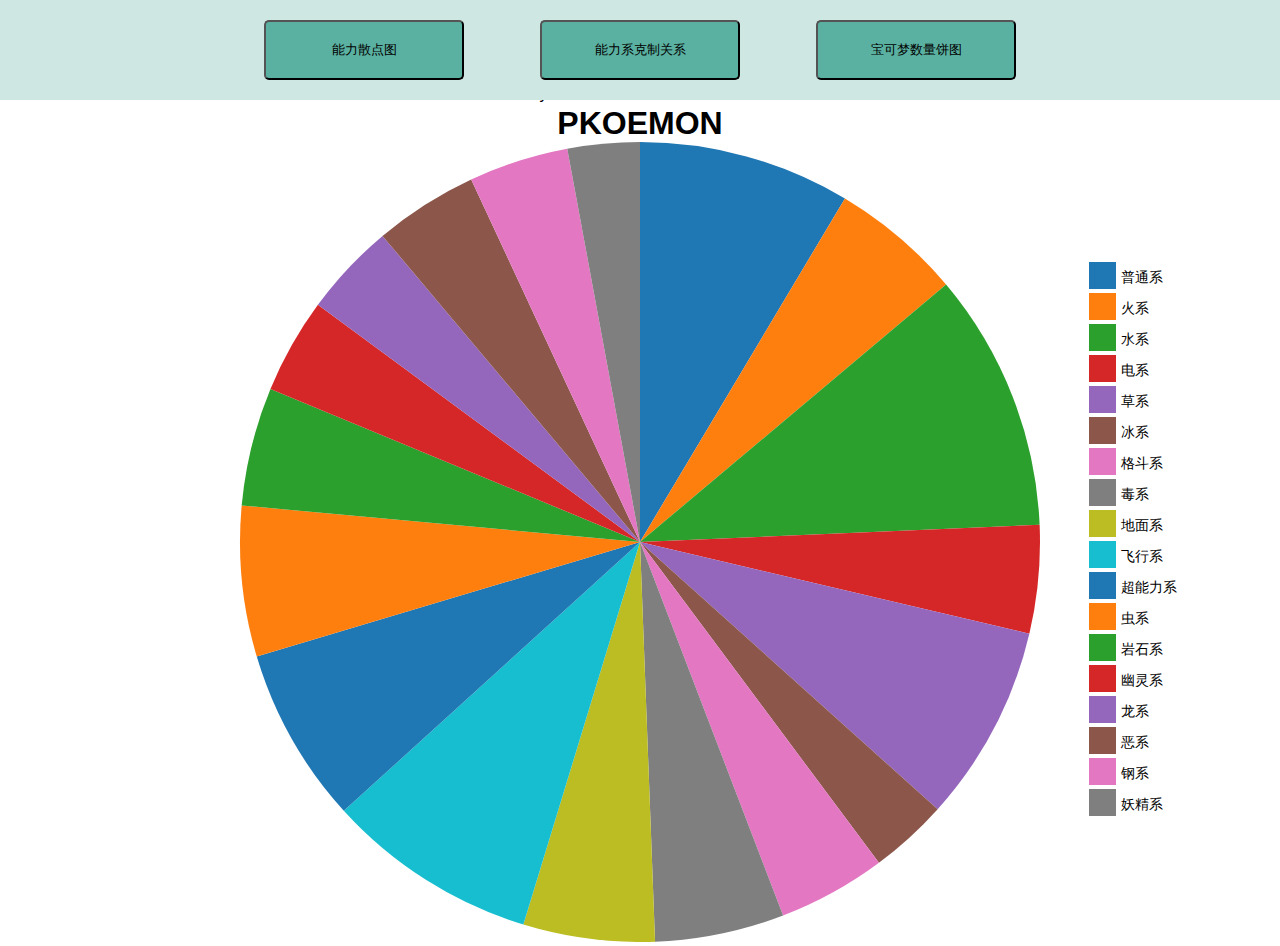
<file: bingtu.html>
<!DOCTYPE html>
<html>

<head>
    <meta charset="utf-8">
    <title>Pokemon</title>
    <!-- <link rel="stylesheet" href="https://cdnjs.cloudflare.com/ajax/libs/normalize/5.0.0/normalize.min.css"> -->

    <link rel="stylesheet" href="./css/index.css" />
    <!-- <link rel="stylesheet" href="./css/dropdown.css" /> -->
    <!-- <link rel="stylesheet" href="./css/switch.css" /> -->
    <!-- <link rel="stylesheet" href="./css/autocomplete.css" /> -->
    <link href="./css/bingtu.css" rel="stylesheet">
</head>

<body>
    <!-- built files will be auto injected -->
    <div class="nav">
        <div class="nav-item">
            <button class="btn" onclick="window.location.href='./index.html'">能力散点图</button>
        </div>
        <div class="nav-item">
            <button class="btn" onclick="window.location.href='./kezhi.html'">能力系克制关系</button>
        </div>
        <div class="nav-item">
            <button class="btn" onclick="window.location.href='./bingtu.html'">宝可梦数量饼图</button>
        </div>
    </div>
    <div>H　　　　　　　　　　　　　　　　　　　　　　　　　　　　　　　　　y </div>
    <div>H　　　　　　　　　　　　　　　　　　　　　　　　　　　　　　　　　y </div>
    <div>H　　　　　　　　　　　　　　　　　　　　　　　　　　　　　　　　　y </div>
    <div>H　　　　　　　　　　　　　　　　　　　　　　　　　　　　　　　　　y </div>
    <div>H　　　　　　　　　　　　　　　　　　　　　　　　　　　　　　　　　y </div>
    <div class="title-holder">

    
        <h1 class="title">PKOEMON</h1>
      </div>
    

      <div id="chart"></div>
            
    <!-- <script src="./js/d3.js"></script> -->
    <script type="text/javascript" src="./js/d3.js"></script>
    <!-- <script type="text/javascript" src="./js/d3.min.js"></script> -->
    <!-- <script type="text/javascript" src="./js/d3-selection.v1.min.js"></script> -->
    <script type="text/javascript" src="./js/jQuery.js"></script>
    <!-- <script type="text/javascript" src="./js/autocomplete.js"></script> -->
    <!-- <script type="text/javascript" src="./js/color.js"></script> -->
    <!-- <script type="text/javascript" src="./js/restraint.js"></script> -->
    <!-- <script src="https://cdnjs.cloudflare.com/ajax/libs/d3/4.11.0/d3.min.js"></script> -->
    <script src="./js/bingtu.js"></script>
</body>

</html>
</file>
<file: css/index.css>
* {
    margin: 0px;
    padding: 0px;
}

html,
body {
    width: 100%;
    height: 100%;
    background-color: #ffffff;
}

div>p {
    font-size: 16px;
    font-weight: bold;
    color: #222;
    margin: 5px 0;
}

:root {
    --menu-chart-width: 220px;
    --menu-chart-height: calc(100vh - var(--nav-height));
    --nav-width: 100vw;
    --nav-height: 100px;
    --tooltip-width: 240px;
    --tooltip-height: 280px;
}

.nav {
    width: var(--nav-width);
    height: var(--nav-height);
    display: -webkit-flex;
    display: flex;
    justify-content: center;
    align-items: center;
    background-color: #cee7e3;
    position: absolute;
    z-index: 30;
}

.nav-item {
    width: calc(var(--nav-width) / 5);
    height: calc(var(--nav-height) * 0.8);
    margin: calc(var(--nav-height) * 0.1);
    display: -webkit-flex;
    display: flex;
    justify-content: center;
    align-items: center;
    /* background-color: #e47979; */
}

.menu {
    float: left;
    display: -webkit-flex;
    display: flex;
    /* transform: translate(0, calc(-1 * var(--nav-height))); */
    width: var(--menu-chart-width);
    height: 100vh;
    background-color: #d5f4ed;
    box-shadow: 10px 10px 8px #bebebe,
        -10px -10px 8px #ffffff;
    position: absolute;
    z-index: 19;
}

.menu-item {
    width: calc(var(--menu-chart-width) * 0.9);
    height: calc(var(--menu-chart-height) * .9);
    margin: calc(var(--menu-chart-width) * 0.05);
    transform: translate(0, calc(1.1 * var(--nav-height)));
}

.vis-chart {
    width: calc(100vw - var(--menu-chart-width));
    height: var(--menu-chart-height);
    display: -webkit-flex;
    display: flex;
    /* justify-content: center;
    align-items: center; */
    transform: translate(var(--menu-chart-width), calc(1 * var(--nav-height)));
}

.drawLine {
    /* display: none; */
    display: -webkit-flex;
    display: flex;
    transform: translate(var(--menu-chart-width), calc(1 * var(--nav-height)));
}

.dropdown:hover>.dropdown-menu {
    display: block;
}

.dropdown>.dropdown-toggle:active {
    /*Without this, clicking will make it sticky*/
    pointer-events: none;
}

/*  tooltip 样式*/
.tooltip {
    position: absolute;
    width: var(--tooltip-width);
    height: var(--tooltip-height);
    font-size: 1px;
    padding: 10px;
    border-radius: 10px;
    background-color: #ffffd9;
    box-shadow: 0px 9px 20px #00000057;
    backdrop-filter: blur(300px);
    z-index: 10;
}

.radar-tooltip {
    margin: 0 auto;
    margin-top: 10px;
    width: var(--tooltip-width);
    /* background-color: rgb(176, 41, 41); */
    z-index: 20;
}

.grid-line {
    fill: none;
    stroke: rgb(0, 0, 0);
}

.metric-label {
    fill: rgb(6, 6, 6);
    text-anchor: middle;
    font-size: 8px;
    font-weight: bold;
}

.line {
    fill: none;
    stroke: cornflowerblue;
    stroke-width: 2;
    fill: cornflowerblue;
    fill-opacity: 0.1;
    transition: all 0.3s ease-out;
}

.type-card {
    width: 20px;
    border-radius: 5px;
}

.btn {
    width: 200px;
    height: 60px;
    text-align: center;
    display: flex;
    border-radius: 5px;
    cursor: pointer;
    justify-content: center;
    align-items: center;
    background-color: #5ab1a1;
}

.btn:hover {
    background-color: #c2e2dc;
}

.cbtn:active {
    background-color: #3b7b70;
    color: #fff;
}

.btn:disabled {
    background-color: #c2e2dc;
}
</file>
<file: css/dropdown.css>
.dd-button {
    display: inline-block;
    width: 150px;
    font-size: 5px;
    border: 1px solid gray;
    border-radius: 4px;
    padding: 10px;
    background-color: #ffffff;
    cursor: pointer;
    white-space: nowrap;
}

.dd-button:after {
    content: '';
    position: absolute;
    top: 50%;
    right: 15px;
    transform: translateY(-50%);
    width: 0;
    height: 0;
    border-left: 5px solid transparent;
    border-right: 5px solid transparent;
    border-top: 5px solid black;
}

.dd-button:hover {
    background-color: #eeeeee;
}
</file>
<file: css/switch.css>
.pokemon {
    display: inline-block;
    align-content: center;
    cursor: pointer;
    border-radius: 5px;
    margin: 2px;
    padding: 5px 8px;
    font-size: 10px;
    background-color: antiquewhite;
    color: #fff;
    font-weight: bold;
}

.type {
    white-space: nowrap;
    display: inline-block;
}

.select-type {
    display: block;
}

.all-type {
    border-radius: 5px;
    /* padding: 10px 0; */
    /* background-color: #aaa; */
}

.btn-type {
    display: inline-block;
    border-radius: 4px;
    /* background-color: #ffb; */
    border: none;
    color: #FFFFFF;
    text-align: center;
    font-size: 12px;
    /* padding: 16px; */
    /* width: 130px; */
    /* transition: all 0.5s; */
    cursor: pointer;
    margin: 5px;
}

.btn-type span {
    cursor: pointer;
    display: inline-block;
    position: relative;
    padding: 5px;
    /* transition: 0.5s; */
}
</file>
<file: css/bingtu.css>
body {
  font-family: 'Open Sans', sans-serif;
}
.title-holder {
  text-align: center;
}
.title {
  font-family: 'Lato', sans-serif;
}
.subtitle {
  font-size: 20px;
}
.font {
  font-size: 18px;
}

/* legend */
.legend {
  font-size: 14px;
}
rect {
  cursor: pointer; 
  stroke-width: 2;
}
rect.disabled {
  fill: transparent !important;
}

/* chart */
#chart {
  height: 800px;
  margin: 0 auto;
  position: relative;
  display: block;
  width: 1200px;
}

/* tooltip */
.tooltip {
  background: #eee;
  box-shadow: 0 0 5px #999999;
  color: #333;
  display: none;
  font-size: 18px;
  left: 130px;
  padding: 10px;
  position: absolute;
  text-align: center;
  top: 95px;
  width: 80px;
  z-index: 10;
  height: 90px;
}

.footer {
  padding-top: 50px;
  text-align: center;
  list-style-type: none;
}
</file>
<file: css/autocomplete.css>
/*! jQuery UI - v1.12.1 - 2016-09-14
* http://jqueryui.com
* Includes: core.css, accordion.css, autocomplete.css, menu.css, button.css, controlgroup.css, checkboxradio.css, datepicker.css, dialog.css, draggable.css, resizable.css, progressbar.css, selectable.css, selectmenu.css, slider.css, sortable.css, spinner.css, tabs.css, tooltip.css, theme.css
* To view and modify this theme, visit http://jqueryui.com/themeroller/?ffDefault=Arial%2CHelvetica%2Csans-serif&fsDefault=1em&fwDefault=normal&cornerRadius=3px&bgColorHeader=e9e9e9&bgTextureHeader=flat&borderColorHeader=dddddd&fcHeader=333333&iconColorHeader=444444&bgColorContent=ffffff&bgTextureContent=flat&borderColorContent=dddddd&fcContent=333333&iconColorContent=444444&bgColorDefault=f6f6f6&bgTextureDefault=flat&borderColorDefault=c5c5c5&fcDefault=454545&iconColorDefault=777777&bgColorHover=ededed&bgTextureHover=flat&borderColorHover=cccccc&fcHover=2b2b2b&iconColorHover=555555&bgColorActive=007fff&bgTextureActive=flat&borderColorActive=003eff&fcActive=ffffff&iconColorActive=ffffff&bgColorHighlight=fffa90&bgTextureHighlight=flat&borderColorHighlight=dad55e&fcHighlight=777620&iconColorHighlight=777620&bgColorError=fddfdf&bgTextureError=flat&borderColorError=f1a899&fcError=5f3f3f&iconColorError=cc0000&bgColorOverlay=aaaaaa&bgTextureOverlay=flat&bgImgOpacityOverlay=0&opacityOverlay=30&bgColorShadow=666666&bgTextureShadow=flat&bgImgOpacityShadow=0&opacityShadow=30&thicknessShadow=5px&offsetTopShadow=0px&offsetLeftShadow=0px&cornerRadiusShadow=8px
* Copyright jQuery Foundation and other contributors; Licensed MIT */

/* Layout helpers
----------------------------------*/
.input-group {
    display: flex;
    height: 60px;
    align-items: center;
}
.input {
    height: 40px;
    margin: 2px 0;
    padding-left: 10px;
    color: rgb(0, 0, 0);
    font-size: 12px;
    border: 2px solid #5e4dcd;
    border-radius: 5px;
    background-color: #fff;
}

.button--submit {
    height: 40px;
    margin-left: 5px;
    padding: 0 5px;
    border: none;
    border-radius: 5px;
    background-color: #000000;
    color: rgb(255, 255, 255);
    font-size: 12px;
    cursor: pointer;
    transition: background-color .3s ease-in-out;
}

.button--submit:hover {
    background-color: #5e5dcd;
}

.input:focus,
.input:focus-visible {
    border-color: #3898EC;

    outline: none;
}

#autocomplete {
    width: 130px;
}

.ui-helper-hidden {
    display: none;
}

.ui-helper-hidden-accessible {
    border: 0;
    clip: rect(0 0 0 0);
    height: 1px;
    margin: -1px;
    overflow: hidden;
    padding: 0;
    position: absolute;
    width: 1px;
}

.ui-helper-reset {
    margin: 0;
    padding: 0;
    border: 0;
    outline: 0;
    line-height: 1.3;
    text-decoration: none;
    font-size: 100%;
    list-style: none;
}

.ui-helper-clearfix:before,
.ui-helper-clearfix:after {
    content: "";
    display: table;
    border-collapse: collapse;
}

.ui-helper-clearfix:after {
    clear: both;
}

.ui-helper-zfix {
    width: 100%;
    height: 100%;
    top: 0;
    left: 0;
    position: absolute;
    opacity: 0;
    filter: Alpha(Opacity=0);
    /* support: IE8 */
}

.ui-front {
    z-index: 100;
}


/* Interaction Cues
----------------------------------*/
.ui-state-disabled {
    cursor: default !important;
    pointer-events: none;
}


/* Icons
----------------------------------*/
.ui-icon {
    display: inline-block;
    vertical-align: middle;
    margin-top: -.25em;
    position: relative;
    text-indent: -99999px;
    overflow: hidden;
    background-repeat: no-repeat;
}

.ui-widget-icon-block {
    left: 50%;
    margin-left: -8px;
    display: block;
}

/* Misc visuals
----------------------------------*/

/* Overlays */
.ui-widget-overlay {
    position: fixed;
    top: 0;
    left: 0;
    width: 100%;
    height: 100%;
}

.ui-accordion .ui-accordion-header {
    display: block;
    cursor: pointer;
    position: relative;
    margin: 2px 0 0 0;
    padding: .5em .5em .5em .7em;
    font-size: 100%;
}

.ui-accordion .ui-accordion-content {
    padding: 1em 2.2em;
    border-top: 0;
    overflow: auto;
}

.ui-autocomplete {
    position: absolute;
    top: 0;
    left: 0;
    cursor: default;
}

.ui-menu {
    list-style: none;
    padding: 0;
    margin: 0;
    display: block;
    outline: 0;
}

.ui-menu .ui-menu {
    position: absolute;
}

.ui-menu .ui-menu-item {
    margin: 0;
    cursor: pointer;
    /* support: IE10, see #8844 */
    list-style-image: url("[data-uri]");
}

.ui-menu .ui-menu-item-wrapper {
    position: relative;
    padding: 3px 1em 3px .4em;
}

.ui-menu .ui-menu-divider {
    margin: 5px 0;
    height: 0;
    font-size: 0;
    line-height: 0;
    border-width: 1px 0 0 0;
}

.ui-menu .ui-state-focus,
.ui-menu .ui-state-active {
    margin: -1px;
}

/* icon support */
.ui-menu-icons {
    position: relative;
}

.ui-menu-icons .ui-menu-item-wrapper {
    padding-left: 2em;
}

/* left-aligned */
.ui-menu .ui-icon {
    position: absolute;
    top: 0;
    bottom: 0;
    left: .2em;
    margin: auto 0;
}

/* right-aligned */
.ui-menu .ui-menu-icon {
    left: auto;
    right: 0;
}

.ui-button {
    padding: .4em 1em;
    display: inline-block;
    position: relative;
    line-height: normal;
    margin-right: .1em;
    cursor: pointer;
    vertical-align: middle;
    text-align: center;
    -webkit-user-select: none;
    -moz-user-select: none;
    -ms-user-select: none;
    user-select: none;

    /* Support: IE <= 11 */
    overflow: visible;
}

.ui-button,
.ui-button:link,
.ui-button:visited,
.ui-button:hover,
.ui-button:active {
    text-decoration: none;
}

/* to make room for the icon, a width needs to be set here */
.ui-button-icon-only {
    width: 2em;
    box-sizing: border-box;
    text-indent: -9999px;
    white-space: nowrap;
}

/* no icon support for input elements */
input.ui-button.ui-button-icon-only {
    text-indent: 0;
}

/* button icon element(s) */
.ui-button-icon-only .ui-icon {
    position: absolute;
    top: 50%;
    left: 50%;
    margin-top: -8px;
    margin-left: -8px;
}

.ui-button.ui-icon-notext .ui-icon {
    padding: 0;
    width: 2.1em;
    height: 2.1em;
    text-indent: -9999px;
    white-space: nowrap;

}

input.ui-button.ui-icon-notext .ui-icon {
    width: auto;
    height: auto;
    text-indent: 0;
    white-space: normal;
    padding: .4em 1em;
}

/* workarounds */
/* Support: Firefox 5 - 40 */
input.ui-button::-moz-focus-inner,
button.ui-button::-moz-focus-inner {
    border: 0;
    padding: 0;
}

.ui-controlgroup {
    vertical-align: middle;
    display: inline-block;
}

.ui-controlgroup>.ui-controlgroup-item {
    float: left;
    margin-left: 0;
    margin-right: 0;
}

.ui-controlgroup>.ui-controlgroup-item:focus,
.ui-controlgroup>.ui-controlgroup-item.ui-visual-focus {
    z-index: 9999;
}

.ui-controlgroup-vertical>.ui-controlgroup-item {
    display: block;
    float: none;
    width: 100%;
    margin-top: 0;
    margin-bottom: 0;
    text-align: left;
}

.ui-controlgroup-vertical .ui-controlgroup-item {
    box-sizing: border-box;
}

.ui-controlgroup .ui-controlgroup-label {
    padding: .4em 1em;
}

.ui-controlgroup .ui-controlgroup-label span {
    font-size: 80%;
}

.ui-controlgroup-horizontal .ui-controlgroup-label+.ui-controlgroup-item {
    border-left: none;
}

.ui-controlgroup-vertical .ui-controlgroup-label+.ui-controlgroup-item {
    border-top: none;
}

.ui-controlgroup-horizontal .ui-controlgroup-label.ui-widget-content {
    border-right: none;
}

.ui-controlgroup-vertical .ui-controlgroup-label.ui-widget-content {
    border-bottom: none;
}

/* Spinner specific style fixes */
.ui-controlgroup-vertical .ui-spinner-input {

    /* Support: IE8 only, Android < 4.4 only */
    width: 75%;
    width: calc(100% - 2.4em);
}

.ui-controlgroup-vertical .ui-spinner .ui-spinner-up {
    border-top-style: solid;
}

.ui-checkboxradio-label .ui-icon-background {
    box-shadow: inset 1px 1px 1px #ccc;
    border-radius: .12em;
    border: none;
}

.ui-checkboxradio-radio-label .ui-icon-background {
    width: 16px;
    height: 16px;
    border-radius: 1em;
    overflow: visible;
    border: none;
}

.ui-checkboxradio-radio-label.ui-checkboxradio-checked .ui-icon,
.ui-checkboxradio-radio-label.ui-checkboxradio-checked:hover .ui-icon {
    background-image: none;
    width: 8px;
    height: 8px;
    border-width: 4px;
    border-style: solid;
}

.ui-checkboxradio-disabled {
    pointer-events: none;
}

.ui-datepicker {
    width: 17em;
    padding: .2em .2em 0;
    display: none;
}

.ui-datepicker .ui-datepicker-header {
    position: relative;
    padding: .2em 0;
}

.ui-datepicker .ui-datepicker-prev,
.ui-datepicker .ui-datepicker-next {
    position: absolute;
    top: 2px;
    width: 1.8em;
    height: 1.8em;
}

.ui-datepicker .ui-datepicker-prev-hover,
.ui-datepicker .ui-datepicker-next-hover {
    top: 1px;
}

.ui-datepicker .ui-datepicker-prev {
    left: 2px;
}

.ui-datepicker .ui-datepicker-next {
    right: 2px;
}

.ui-datepicker .ui-datepicker-prev-hover {
    left: 1px;
}

.ui-datepicker .ui-datepicker-next-hover {
    right: 1px;
}

.ui-datepicker .ui-datepicker-prev span,
.ui-datepicker .ui-datepicker-next span {
    display: block;
    position: absolute;
    left: 50%;
    margin-left: -8px;
    top: 50%;
    margin-top: -8px;
}

.ui-datepicker .ui-datepicker-title {
    margin: 0 2.3em;
    line-height: 1.8em;
    text-align: center;
}

.ui-datepicker .ui-datepicker-title select {
    font-size: 1em;
    margin: 1px 0;
}

.ui-datepicker select.ui-datepicker-month,
.ui-datepicker select.ui-datepicker-year {
    width: 45%;
}

.ui-datepicker table {
    width: 100%;
    font-size: .9em;
    border-collapse: collapse;
    margin: 0 0 .4em;
}

.ui-datepicker th {
    padding: .7em .3em;
    text-align: center;
    font-weight: bold;
    border: 0;
}

.ui-datepicker td {
    border: 0;
    padding: 1px;
}

.ui-datepicker td span,
.ui-datepicker td a {
    display: block;
    padding: .2em;
    text-align: right;
    text-decoration: none;
}

.ui-datepicker .ui-datepicker-buttonpane {
    background-image: none;
    margin: .7em 0 0 0;
    padding: 0 .2em;
    border-left: 0;
    border-right: 0;
    border-bottom: 0;
}

.ui-datepicker .ui-datepicker-buttonpane button {
    float: right;
    margin: .5em .2em .4em;
    cursor: pointer;
    padding: .2em .6em .3em .6em;
    width: auto;
    overflow: visible;
}

.ui-datepicker .ui-datepicker-buttonpane button.ui-datepicker-current {
    float: left;
}

/* with multiple calendars */
.ui-datepicker.ui-datepicker-multi {
    width: auto;
}

.ui-datepicker-multi .ui-datepicker-group {
    float: left;
}

.ui-datepicker-multi .ui-datepicker-group table {
    width: 95%;
    margin: 0 auto .4em;
}

.ui-datepicker-multi-2 .ui-datepicker-group {
    width: 50%;
}

.ui-datepicker-multi-3 .ui-datepicker-group {
    width: 33.3%;
}

.ui-datepicker-multi-4 .ui-datepicker-group {
    width: 25%;
}

.ui-datepicker-multi .ui-datepicker-group-last .ui-datepicker-header,
.ui-datepicker-multi .ui-datepicker-group-middle .ui-datepicker-header {
    border-left-width: 0;
}

.ui-datepicker-multi .ui-datepicker-buttonpane {
    clear: left;
}

.ui-datepicker-row-break {
    clear: both;
    width: 100%;
    font-size: 0;
}

/* RTL support */
.ui-datepicker-rtl {
    direction: rtl;
}

.ui-datepicker-rtl .ui-datepicker-prev {
    right: 2px;
    left: auto;
}

.ui-datepicker-rtl .ui-datepicker-next {
    left: 2px;
    right: auto;
}

.ui-datepicker-rtl .ui-datepicker-prev:hover {
    right: 1px;
    left: auto;
}

.ui-datepicker-rtl .ui-datepicker-next:hover {
    left: 1px;
    right: auto;
}

.ui-datepicker-rtl .ui-datepicker-buttonpane {
    clear: right;
}

.ui-datepicker-rtl .ui-datepicker-buttonpane button {
    float: left;
}

.ui-datepicker-rtl .ui-datepicker-buttonpane button.ui-datepicker-current,
.ui-datepicker-rtl .ui-datepicker-group {
    float: right;
}

.ui-datepicker-rtl .ui-datepicker-group-last .ui-datepicker-header,
.ui-datepicker-rtl .ui-datepicker-group-middle .ui-datepicker-header {
    border-right-width: 0;
    border-left-width: 1px;
}

/* Icons */
.ui-datepicker .ui-icon {
    display: block;
    text-indent: -99999px;
    overflow: hidden;
    background-repeat: no-repeat;
    left: .5em;
    top: .3em;
}

.ui-dialog {
    position: absolute;
    top: 0;
    left: 0;
    padding: .2em;
    outline: 0;
}

.ui-dialog .ui-dialog-titlebar {
    padding: .4em 1em;
    position: relative;
}

.ui-dialog .ui-dialog-title {
    float: left;
    margin: .1em 0;
    white-space: nowrap;
    width: 90%;
    overflow: hidden;
    text-overflow: ellipsis;
}

.ui-dialog .ui-dialog-titlebar-close {
    position: absolute;
    right: .3em;
    top: 50%;
    width: 20px;
    margin: -10px 0 0 0;
    padding: 1px;
    height: 20px;
}

.ui-dialog .ui-dialog-content {
    position: relative;
    border: 0;
    padding: .5em 1em;
    background: none;
    overflow: auto;
}

.ui-dialog .ui-dialog-buttonpane {
    text-align: left;
    border-width: 1px 0 0 0;
    background-image: none;
    margin-top: .5em;
    padding: .3em 1em .5em .4em;
}

.ui-dialog .ui-dialog-buttonpane .ui-dialog-buttonset {
    float: right;
}

.ui-dialog .ui-dialog-buttonpane button {
    margin: .5em .4em .5em 0;
    cursor: pointer;
}

.ui-dialog .ui-resizable-n {
    height: 2px;
    top: 0;
}

.ui-dialog .ui-resizable-e {
    width: 2px;
    right: 0;
}

.ui-dialog .ui-resizable-s {
    height: 2px;
    bottom: 0;
}

.ui-dialog .ui-resizable-w {
    width: 2px;
    left: 0;
}

.ui-dialog .ui-resizable-se,
.ui-dialog .ui-resizable-sw,
.ui-dialog .ui-resizable-ne,
.ui-dialog .ui-resizable-nw {
    width: 7px;
    height: 7px;
}

.ui-dialog .ui-resizable-se {
    right: 0;
    bottom: 0;
}

.ui-dialog .ui-resizable-sw {
    left: 0;
    bottom: 0;
}

.ui-dialog .ui-resizable-ne {
    right: 0;
    top: 0;
}

.ui-dialog .ui-resizable-nw {
    left: 0;
    top: 0;
}

.ui-draggable .ui-dialog-titlebar {
    cursor: move;
}

.ui-draggable-handle {
    -ms-touch-action: none;
    touch-action: none;
}

.ui-resizable {
    position: relative;
}

.ui-resizable-handle {
    position: absolute;
    font-size: 0.1px;
    display: block;
    -ms-touch-action: none;
    touch-action: none;
}

.ui-resizable-disabled .ui-resizable-handle,
.ui-resizable-autohide .ui-resizable-handle {
    display: none;
}

.ui-resizable-n {
    cursor: n-resize;
    height: 7px;
    width: 100%;
    top: -5px;
    left: 0;
}

.ui-resizable-s {
    cursor: s-resize;
    height: 7px;
    width: 100%;
    bottom: -5px;
    left: 0;
}

.ui-resizable-e {
    cursor: e-resize;
    width: 7px;
    right: -5px;
    top: 0;
    height: 100%;
}

.ui-resizable-w {
    cursor: w-resize;
    width: 7px;
    left: -5px;
    top: 0;
    height: 100%;
}

.ui-resizable-se {
    cursor: se-resize;
    width: 12px;
    height: 12px;
    right: 1px;
    bottom: 1px;
}

.ui-resizable-sw {
    cursor: sw-resize;
    width: 9px;
    height: 9px;
    left: -5px;
    bottom: -5px;
}

.ui-resizable-nw {
    cursor: nw-resize;
    width: 9px;
    height: 9px;
    left: -5px;
    top: -5px;
}

.ui-resizable-ne {
    cursor: ne-resize;
    width: 9px;
    height: 9px;
    right: -5px;
    top: -5px;
}

.ui-progressbar {
    height: 2em;
    text-align: left;
    overflow: hidden;
}

.ui-progressbar .ui-progressbar-value {
    margin: -1px;
    height: 100%;
}

.ui-progressbar .ui-progressbar-overlay {
    background: url("[data-uri]");
    height: 100%;
    filter: alpha(opacity=25);
    /* support: IE8 */
    opacity: 0.25;
}

.ui-progressbar-indeterminate .ui-progressbar-value {
    background-image: none;
}

.ui-selectable {
    -ms-touch-action: none;
    touch-action: none;
}

.ui-selectable-helper {
    position: absolute;
    z-index: 100;
    border: 1px dotted black;
}

.ui-selectmenu-menu {
    padding: 0;
    margin: 0;
    position: absolute;
    top: 0;
    left: 0;
    display: none;
}

.ui-selectmenu-menu .ui-menu {
    overflow: auto;
    overflow-x: hidden;
    padding-bottom: 1px;
}

.ui-selectmenu-menu .ui-menu .ui-selectmenu-optgroup {
    font-size: 1em;
    font-weight: bold;
    line-height: 1.5;
    padding: 2px 0.4em;
    margin: 0.5em 0 0 0;
    height: auto;
    border: 0;
}

.ui-selectmenu-open {
    display: block;
}

.ui-selectmenu-text {
    display: block;
    margin-right: 20px;
    overflow: hidden;
    text-overflow: ellipsis;
}

.ui-selectmenu-button.ui-button {
    text-align: left;
    white-space: nowrap;
    width: 14em;
}

.ui-selectmenu-icon.ui-icon {
    float: right;
    margin-top: 0;
}

.ui-slider {
    position: relative;
    text-align: left;
}

.ui-slider .ui-slider-handle {
    position: absolute;
    z-index: 2;
    width: 1.2em;
    height: 1.2em;
    cursor: default;
    -ms-touch-action: none;
    touch-action: none;
}

.ui-slider .ui-slider-range {
    position: absolute;
    z-index: 1;
    font-size: .7em;
    display: block;
    border: 0;
    background-position: 0 0;
}

/* support: IE8 - See #6727 */
.ui-slider.ui-state-disabled .ui-slider-handle,
.ui-slider.ui-state-disabled .ui-slider-range {
    filter: inherit;
}

.ui-slider-horizontal {
    height: .8em;
}

.ui-slider-horizontal .ui-slider-handle {
    top: -.3em;
    margin-left: -.6em;
}

.ui-slider-horizontal .ui-slider-range {
    top: 0;
    height: 100%;
}

.ui-slider-horizontal .ui-slider-range-min {
    left: 0;
}

.ui-slider-horizontal .ui-slider-range-max {
    right: 0;
}

.ui-slider-vertical {
    width: .8em;
    height: 100px;
}

.ui-slider-vertical .ui-slider-handle {
    left: -.3em;
    margin-left: 0;
    margin-bottom: -.6em;
}

.ui-slider-vertical .ui-slider-range {
    left: 0;
    width: 100%;
}

.ui-slider-vertical .ui-slider-range-min {
    bottom: 0;
}

.ui-slider-vertical .ui-slider-range-max {
    top: 0;
}

.ui-sortable-handle {
    -ms-touch-action: none;
    touch-action: none;
}

.ui-spinner {
    position: relative;
    display: inline-block;
    overflow: hidden;
    padding: 0;
    vertical-align: middle;
}

.ui-spinner-input {
    border: none;
    background: none;
    color: inherit;
    padding: .222em 0;
    margin: .2em 0;
    vertical-align: middle;
    margin-left: .4em;
    margin-right: 2em;
}

.ui-spinner-button {
    width: 1.6em;
    height: 50%;
    font-size: .5em;
    padding: 0;
    margin: 0;
    text-align: center;
    position: absolute;
    cursor: default;
    display: block;
    overflow: hidden;
    right: 0;
}

/* more specificity required here to override default borders */
.ui-spinner a.ui-spinner-button {
    border-top-style: none;
    border-bottom-style: none;
    border-right-style: none;
}

.ui-spinner-up {
    top: 0;
}

.ui-spinner-down {
    bottom: 0;
}

.ui-tabs {
    position: relative;
    /* position: relative prevents IE scroll bug (element with position: relative inside container with overflow: auto appear as "fixed") */
    padding: .2em;
}

.ui-tabs .ui-tabs-nav {
    margin: 0;
    padding: .2em .2em 0;
}

.ui-tabs .ui-tabs-nav li {
    list-style: none;
    float: left;
    position: relative;
    top: 0;
    margin: 1px .2em 0 0;
    border-bottom-width: 0;
    padding: 0;
    white-space: nowrap;
}

.ui-tabs .ui-tabs-nav .ui-tabs-anchor {
    float: left;
    padding: .5em 1em;
    text-decoration: none;
}

.ui-tabs .ui-tabs-nav li.ui-tabs-active {
    margin-bottom: -1px;
    padding-bottom: 1px;
}

.ui-tabs .ui-tabs-nav li.ui-tabs-active .ui-tabs-anchor,
.ui-tabs .ui-tabs-nav li.ui-state-disabled .ui-tabs-anchor,
.ui-tabs .ui-tabs-nav li.ui-tabs-loading .ui-tabs-anchor {
    cursor: text;
}

.ui-tabs-collapsible .ui-tabs-nav li.ui-tabs-active .ui-tabs-anchor {
    cursor: pointer;
}

.ui-tabs .ui-tabs-panel {
    display: block;
    border-width: 0;
    padding: 1em 1.4em;
    background: none;
}

.ui-tooltip {
    padding: 8px;
    position: absolute;
    z-index: 9999;
    max-width: 300px;
}

body .ui-tooltip {
    border-width: 2px;
}

/* Component containers
----------------------------------*/
.ui-widget {
    font-family: Arial, Helvetica, sans-serif;
    font-size: 1em;
}

.ui-widget .ui-widget {
    font-size: 1em;
}

.ui-widget input,
.ui-widget select,
.ui-widget textarea,
.ui-widget button {
    font-family: Arial, Helvetica, sans-serif;
    font-size: 1em;
}

.ui-widget.ui-widget-content {
    border: 1px solid #c5c5c5;
}

.ui-widget-content {
    border: 1px solid #dddddd;
    background: #ffffff;
    color: #333333;
}

.ui-widget-content a {
    color: #333333;
}

.ui-widget-header {
    border: 1px solid #dddddd;
    background: #e9e9e9;
    color: #333333;
    font-weight: bold;
}

.ui-widget-header a {
    color: #333333;
}

/* Interaction states
----------------------------------*/
.ui-state-default,
.ui-widget-content .ui-state-default,
.ui-widget-header .ui-state-default,
.ui-button,

/* We use html here because we need a greater specificity to make sure disabled
works properly when clicked or hovered */
html .ui-button.ui-state-disabled:hover,
html .ui-button.ui-state-disabled:active {
    border: 1px solid #c5c5c5;
    background: #f6f6f6;
    font-weight: normal;
    color: #454545;
}

.ui-state-default a,
.ui-state-default a:link,
.ui-state-default a:visited,
a.ui-button,
a:link.ui-button,
a:visited.ui-button,
.ui-button {
    color: #454545;
    text-decoration: none;
}

.ui-state-hover,
.ui-widget-content .ui-state-hover,
.ui-widget-header .ui-state-hover,
.ui-state-focus,
.ui-widget-content .ui-state-focus,
.ui-widget-header .ui-state-focus,
.ui-button:hover,
.ui-button:focus {
    border: 1px solid #cccccc;
    background: #ededed;
    font-weight: normal;
    color: #2b2b2b;
}

.ui-state-hover a,
.ui-state-hover a:hover,
.ui-state-hover a:link,
.ui-state-hover a:visited,
.ui-state-focus a,
.ui-state-focus a:hover,
.ui-state-focus a:link,
.ui-state-focus a:visited,
a.ui-button:hover,
a.ui-button:focus {
    color: #2b2b2b;
    text-decoration: none;
}

.ui-visual-focus {
    box-shadow: 0 0 3px 1px rgb(94, 158, 214);
}

.ui-state-active,
.ui-widget-content .ui-state-active,
.ui-widget-header .ui-state-active,
a.ui-button:active,
.ui-button:active,
.ui-button.ui-state-active:hover {
    border: 1px solid #003eff;
    background: #007fff;
    font-weight: normal;
    color: #ffffff;
}

.ui-icon-background,
.ui-state-active .ui-icon-background {
    border: #003eff;
    background-color: #ffffff;
}

.ui-state-active a,
.ui-state-active a:link,
.ui-state-active a:visited {
    color: #ffffff;
    text-decoration: none;
}

/* Interaction Cues
----------------------------------*/
.ui-state-highlight,
.ui-widget-content .ui-state-highlight,
.ui-widget-header .ui-state-highlight {
    border: 1px solid #dad55e;
    background: #fffa90;
    color: #777620;
}

.ui-state-checked {
    border: 1px solid #dad55e;
    background: #fffa90;
}

.ui-state-highlight a,
.ui-widget-content .ui-state-highlight a,
.ui-widget-header .ui-state-highlight a {
    color: #777620;
}

.ui-state-error,
.ui-widget-content .ui-state-error,
.ui-widget-header .ui-state-error {
    border: 1px solid #f1a899;
    background: #fddfdf;
    color: #5f3f3f;
}

.ui-state-error a,
.ui-widget-content .ui-state-error a,
.ui-widget-header .ui-state-error a {
    color: #5f3f3f;
}

.ui-state-error-text,
.ui-widget-content .ui-state-error-text,
.ui-widget-header .ui-state-error-text {
    color: #5f3f3f;
}

.ui-priority-primary,
.ui-widget-content .ui-priority-primary,
.ui-widget-header .ui-priority-primary {
    font-weight: bold;
}

.ui-priority-secondary,
.ui-widget-content .ui-priority-secondary,
.ui-widget-header .ui-priority-secondary {
    opacity: .7;
    filter: Alpha(Opacity=70);
    /* support: IE8 */
    font-weight: normal;
}

.ui-state-disabled,
.ui-widget-content .ui-state-disabled,
.ui-widget-header .ui-state-disabled {
    opacity: .35;
    filter: Alpha(Opacity=35);
    /* support: IE8 */
    background-image: none;
}

.ui-state-disabled .ui-icon {
    filter: Alpha(Opacity=35);
    /* support: IE8 - See #6059 */
}

/* Icons
----------------------------------*/

/* states and images */
.ui-icon {
    width: 16px;
    height: 16px;
}

.ui-icon,
.ui-widget-content .ui-icon {
    background-image: url("images/ui-icons_444444_256x240.png");
}

.ui-widget-header .ui-icon {
    background-image: url("images/ui-icons_444444_256x240.png");
}

.ui-state-hover .ui-icon,
.ui-state-focus .ui-icon,
.ui-button:hover .ui-icon,
.ui-button:focus .ui-icon {
    background-image: url("images/ui-icons_555555_256x240.png");
}

.ui-state-active .ui-icon,
.ui-button:active .ui-icon {
    background-image: url("images/ui-icons_ffffff_256x240.png");
}

.ui-state-highlight .ui-icon,
.ui-button .ui-state-highlight.ui-icon {
    background-image: url("images/ui-icons_777620_256x240.png");
}

.ui-state-error .ui-icon,
.ui-state-error-text .ui-icon {
    background-image: url("images/ui-icons_cc0000_256x240.png");
}

.ui-button .ui-icon {
    background-image: url("images/ui-icons_777777_256x240.png");
}

/* positioning */
.ui-icon-blank {
    background-position: 16px 16px;
}

.ui-icon-caret-1-n {
    background-position: 0 0;
}

.ui-icon-caret-1-ne {
    background-position: -16px 0;
}

.ui-icon-caret-1-e {
    background-position: -32px 0;
}

.ui-icon-caret-1-se {
    background-position: -48px 0;
}

.ui-icon-caret-1-s {
    background-position: -65px 0;
}

.ui-icon-caret-1-sw {
    background-position: -80px 0;
}

.ui-icon-caret-1-w {
    background-position: -96px 0;
}

.ui-icon-caret-1-nw {
    background-position: -112px 0;
}

.ui-icon-caret-2-n-s {
    background-position: -128px 0;
}

.ui-icon-caret-2-e-w {
    background-position: -144px 0;
}

.ui-icon-triangle-1-n {
    background-position: 0 -16px;
}

.ui-icon-triangle-1-ne {
    background-position: -16px -16px;
}

.ui-icon-triangle-1-e {
    background-position: -32px -16px;
}

.ui-icon-triangle-1-se {
    background-position: -48px -16px;
}

.ui-icon-triangle-1-s {
    background-position: -65px -16px;
}

.ui-icon-triangle-1-sw {
    background-position: -80px -16px;
}

.ui-icon-triangle-1-w {
    background-position: -96px -16px;
}

.ui-icon-triangle-1-nw {
    background-position: -112px -16px;
}

.ui-icon-triangle-2-n-s {
    background-position: -128px -16px;
}

.ui-icon-triangle-2-e-w {
    background-position: -144px -16px;
}

.ui-icon-arrow-1-n {
    background-position: 0 -32px;
}

.ui-icon-arrow-1-ne {
    background-position: -16px -32px;
}

.ui-icon-arrow-1-e {
    background-position: -32px -32px;
}

.ui-icon-arrow-1-se {
    background-position: -48px -32px;
}

.ui-icon-arrow-1-s {
    background-position: -65px -32px;
}

.ui-icon-arrow-1-sw {
    background-position: -80px -32px;
}

.ui-icon-arrow-1-w {
    background-position: -96px -32px;
}

.ui-icon-arrow-1-nw {
    background-position: -112px -32px;
}

.ui-icon-arrow-2-n-s {
    background-position: -128px -32px;
}

.ui-icon-arrow-2-ne-sw {
    background-position: -144px -32px;
}

.ui-icon-arrow-2-e-w {
    background-position: -160px -32px;
}

.ui-icon-arrow-2-se-nw {
    background-position: -176px -32px;
}

.ui-icon-arrowstop-1-n {
    background-position: -192px -32px;
}

.ui-icon-arrowstop-1-e {
    background-position: -208px -32px;
}

.ui-icon-arrowstop-1-s {
    background-position: -224px -32px;
}

.ui-icon-arrowstop-1-w {
    background-position: -240px -32px;
}

.ui-icon-arrowthick-1-n {
    background-position: 1px -48px;
}

.ui-icon-arrowthick-1-ne {
    background-position: -16px -48px;
}

.ui-icon-arrowthick-1-e {
    background-position: -32px -48px;
}

.ui-icon-arrowthick-1-se {
    background-position: -48px -48px;
}

.ui-icon-arrowthick-1-s {
    background-position: -64px -48px;
}

.ui-icon-arrowthick-1-sw {
    background-position: -80px -48px;
}

.ui-icon-arrowthick-1-w {
    background-position: -96px -48px;
}

.ui-icon-arrowthick-1-nw {
    background-position: -112px -48px;
}

.ui-icon-arrowthick-2-n-s {
    background-position: -128px -48px;
}

.ui-icon-arrowthick-2-ne-sw {
    background-position: -144px -48px;
}

.ui-icon-arrowthick-2-e-w {
    background-position: -160px -48px;
}

.ui-icon-arrowthick-2-se-nw {
    background-position: -176px -48px;
}

.ui-icon-arrowthickstop-1-n {
    background-position: -192px -48px;
}

.ui-icon-arrowthickstop-1-e {
    background-position: -208px -48px;
}

.ui-icon-arrowthickstop-1-s {
    background-position: -224px -48px;
}

.ui-icon-arrowthickstop-1-w {
    background-position: -240px -48px;
}

.ui-icon-arrowreturnthick-1-w {
    background-position: 0 -64px;
}

.ui-icon-arrowreturnthick-1-n {
    background-position: -16px -64px;
}

.ui-icon-arrowreturnthick-1-e {
    background-position: -32px -64px;
}

.ui-icon-arrowreturnthick-1-s {
    background-position: -48px -64px;
}

.ui-icon-arrowreturn-1-w {
    background-position: -64px -64px;
}

.ui-icon-arrowreturn-1-n {
    background-position: -80px -64px;
}

.ui-icon-arrowreturn-1-e {
    background-position: -96px -64px;
}

.ui-icon-arrowreturn-1-s {
    background-position: -112px -64px;
}

.ui-icon-arrowrefresh-1-w {
    background-position: -128px -64px;
}

.ui-icon-arrowrefresh-1-n {
    background-position: -144px -64px;
}

.ui-icon-arrowrefresh-1-e {
    background-position: -160px -64px;
}

.ui-icon-arrowrefresh-1-s {
    background-position: -176px -64px;
}

.ui-icon-arrow-4 {
    background-position: 0 -80px;
}

.ui-icon-arrow-4-diag {
    background-position: -16px -80px;
}

.ui-icon-extlink {
    background-position: -32px -80px;
}

.ui-icon-newwin {
    background-position: -48px -80px;
}

.ui-icon-refresh {
    background-position: -64px -80px;
}

.ui-icon-shuffle {
    background-position: -80px -80px;
}

.ui-icon-transfer-e-w {
    background-position: -96px -80px;
}

.ui-icon-transferthick-e-w {
    background-position: -112px -80px;
}

.ui-icon-folder-collapsed {
    background-position: 0 -96px;
}

.ui-icon-folder-open {
    background-position: -16px -96px;
}

.ui-icon-document {
    background-position: -32px -96px;
}

.ui-icon-document-b {
    background-position: -48px -96px;
}

.ui-icon-note {
    background-position: -64px -96px;
}

.ui-icon-mail-closed {
    background-position: -80px -96px;
}

.ui-icon-mail-open {
    background-position: -96px -96px;
}

.ui-icon-suitcase {
    background-position: -112px -96px;
}

.ui-icon-comment {
    background-position: -128px -96px;
}

.ui-icon-person {
    background-position: -144px -96px;
}

.ui-icon-print {
    background-position: -160px -96px;
}

.ui-icon-trash {
    background-position: -176px -96px;
}

.ui-icon-locked {
    background-position: -192px -96px;
}

.ui-icon-unlocked {
    background-position: -208px -96px;
}

.ui-icon-bookmark {
    background-position: -224px -96px;
}

.ui-icon-tag {
    background-position: -240px -96px;
}

.ui-icon-home {
    background-position: 0 -112px;
}

.ui-icon-flag {
    background-position: -16px -112px;
}

.ui-icon-calendar {
    background-position: -32px -112px;
}

.ui-icon-cart {
    background-position: -48px -112px;
}

.ui-icon-pencil {
    background-position: -64px -112px;
}

.ui-icon-clock {
    background-position: -80px -112px;
}

.ui-icon-disk {
    background-position: -96px -112px;
}

.ui-icon-calculator {
    background-position: -112px -112px;
}

.ui-icon-zoomin {
    background-position: -128px -112px;
}

.ui-icon-zoomout {
    background-position: -144px -112px;
}

.ui-icon-search {
    background-position: -160px -112px;
}

.ui-icon-wrench {
    background-position: -176px -112px;
}

.ui-icon-gear {
    background-position: -192px -112px;
}

.ui-icon-heart {
    background-position: -208px -112px;
}

.ui-icon-star {
    background-position: -224px -112px;
}

.ui-icon-link {
    background-position: -240px -112px;
}

.ui-icon-cancel {
    background-position: 0 -128px;
}

.ui-icon-plus {
    background-position: -16px -128px;
}

.ui-icon-plusthick {
    background-position: -32px -128px;
}

.ui-icon-minus {
    background-position: -48px -128px;
}

.ui-icon-minusthick {
    background-position: -64px -128px;
}

.ui-icon-close {
    background-position: -80px -128px;
}

.ui-icon-closethick {
    background-position: -96px -128px;
}

.ui-icon-key {
    background-position: -112px -128px;
}

.ui-icon-lightbulb {
    background-position: -128px -128px;
}

.ui-icon-scissors {
    background-position: -144px -128px;
}

.ui-icon-clipboard {
    background-position: -160px -128px;
}

.ui-icon-copy {
    background-position: -176px -128px;
}

.ui-icon-contact {
    background-position: -192px -128px;
}

.ui-icon-image {
    background-position: -208px -128px;
}

.ui-icon-video {
    background-position: -224px -128px;
}

.ui-icon-script {
    background-position: -240px -128px;
}

.ui-icon-alert {
    background-position: 0 -144px;
}

.ui-icon-info {
    background-position: -16px -144px;
}

.ui-icon-notice {
    background-position: -32px -144px;
}

.ui-icon-help {
    background-position: -48px -144px;
}

.ui-icon-check {
    background-position: -64px -144px;
}

.ui-icon-bullet {
    background-position: -80px -144px;
}

.ui-icon-radio-on {
    background-position: -96px -144px;
}

.ui-icon-radio-off {
    background-position: -112px -144px;
}

.ui-icon-pin-w {
    background-position: -128px -144px;
}

.ui-icon-pin-s {
    background-position: -144px -144px;
}

.ui-icon-play {
    background-position: 0 -160px;
}

.ui-icon-pause {
    background-position: -16px -160px;
}

.ui-icon-seek-next {
    background-position: -32px -160px;
}

.ui-icon-seek-prev {
    background-position: -48px -160px;
}

.ui-icon-seek-end {
    background-position: -64px -160px;
}

.ui-icon-seek-start {
    background-position: -80px -160px;
}

/* ui-icon-seek-first is deprecated, use ui-icon-seek-start instead */
.ui-icon-seek-first {
    background-position: -80px -160px;
}

.ui-icon-stop {
    background-position: -96px -160px;
}

.ui-icon-eject {
    background-position: -112px -160px;
}

.ui-icon-volume-off {
    background-position: -128px -160px;
}

.ui-icon-volume-on {
    background-position: -144px -160px;
}

.ui-icon-power {
    background-position: 0 -176px;
}

.ui-icon-signal-diag {
    background-position: -16px -176px;
}

.ui-icon-signal {
    background-position: -32px -176px;
}

.ui-icon-battery-0 {
    background-position: -48px -176px;
}

.ui-icon-battery-1 {
    background-position: -64px -176px;
}

.ui-icon-battery-2 {
    background-position: -80px -176px;
}

.ui-icon-battery-3 {
    background-position: -96px -176px;
}

.ui-icon-circle-plus {
    background-position: 0 -192px;
}

.ui-icon-circle-minus {
    background-position: -16px -192px;
}

.ui-icon-circle-close {
    background-position: -32px -192px;
}

.ui-icon-circle-triangle-e {
    background-position: -48px -192px;
}

.ui-icon-circle-triangle-s {
    background-position: -64px -192px;
}

.ui-icon-circle-triangle-w {
    background-position: -80px -192px;
}

.ui-icon-circle-triangle-n {
    background-position: -96px -192px;
}

.ui-icon-circle-arrow-e {
    background-position: -112px -192px;
}

.ui-icon-circle-arrow-s {
    background-position: -128px -192px;
}

.ui-icon-circle-arrow-w {
    background-position: -144px -192px;
}

.ui-icon-circle-arrow-n {
    background-position: -160px -192px;
}

.ui-icon-circle-zoomin {
    background-position: -176px -192px;
}

.ui-icon-circle-zoomout {
    background-position: -192px -192px;
}

.ui-icon-circle-check {
    background-position: -208px -192px;
}

.ui-icon-circlesmall-plus {
    background-position: 0 -208px;
}

.ui-icon-circlesmall-minus {
    background-position: -16px -208px;
}

.ui-icon-circlesmall-close {
    background-position: -32px -208px;
}

.ui-icon-squaresmall-plus {
    background-position: -48px -208px;
}

.ui-icon-squaresmall-minus {
    background-position: -64px -208px;
}

.ui-icon-squaresmall-close {
    background-position: -80px -208px;
}

.ui-icon-grip-dotted-vertical {
    background-position: 0 -224px;
}

.ui-icon-grip-dotted-horizontal {
    background-position: -16px -224px;
}

.ui-icon-grip-solid-vertical {
    background-position: -32px -224px;
}

.ui-icon-grip-solid-horizontal {
    background-position: -48px -224px;
}

.ui-icon-gripsmall-diagonal-se {
    background-position: -64px -224px;
}

.ui-icon-grip-diagonal-se {
    background-position: -80px -224px;
}


/* Misc visuals
----------------------------------*/

/* Corner radius */
.ui-corner-all,
.ui-corner-top,
.ui-corner-left,
.ui-corner-tl {
    border-top-left-radius: 3px;
}

.ui-corner-all,
.ui-corner-top,
.ui-corner-right,
.ui-corner-tr {
    border-top-right-radius: 3px;
}

.ui-corner-all,
.ui-corner-bottom,
.ui-corner-left,
.ui-corner-bl {
    border-bottom-left-radius: 3px;
}

.ui-corner-all,
.ui-corner-bottom,
.ui-corner-right,
.ui-corner-br {
    border-bottom-right-radius: 3px;
}

/* Overlays */
.ui-widget-overlay {
    background: #aaaaaa;
    opacity: .3;
    filter: Alpha(Opacity=30);
    /* support: IE8 */
}

.ui-widget-shadow {
    -webkit-box-shadow: 0px 0px 5px #666666;
    box-shadow: 0px 0px 5px #666666;
}
</file>
